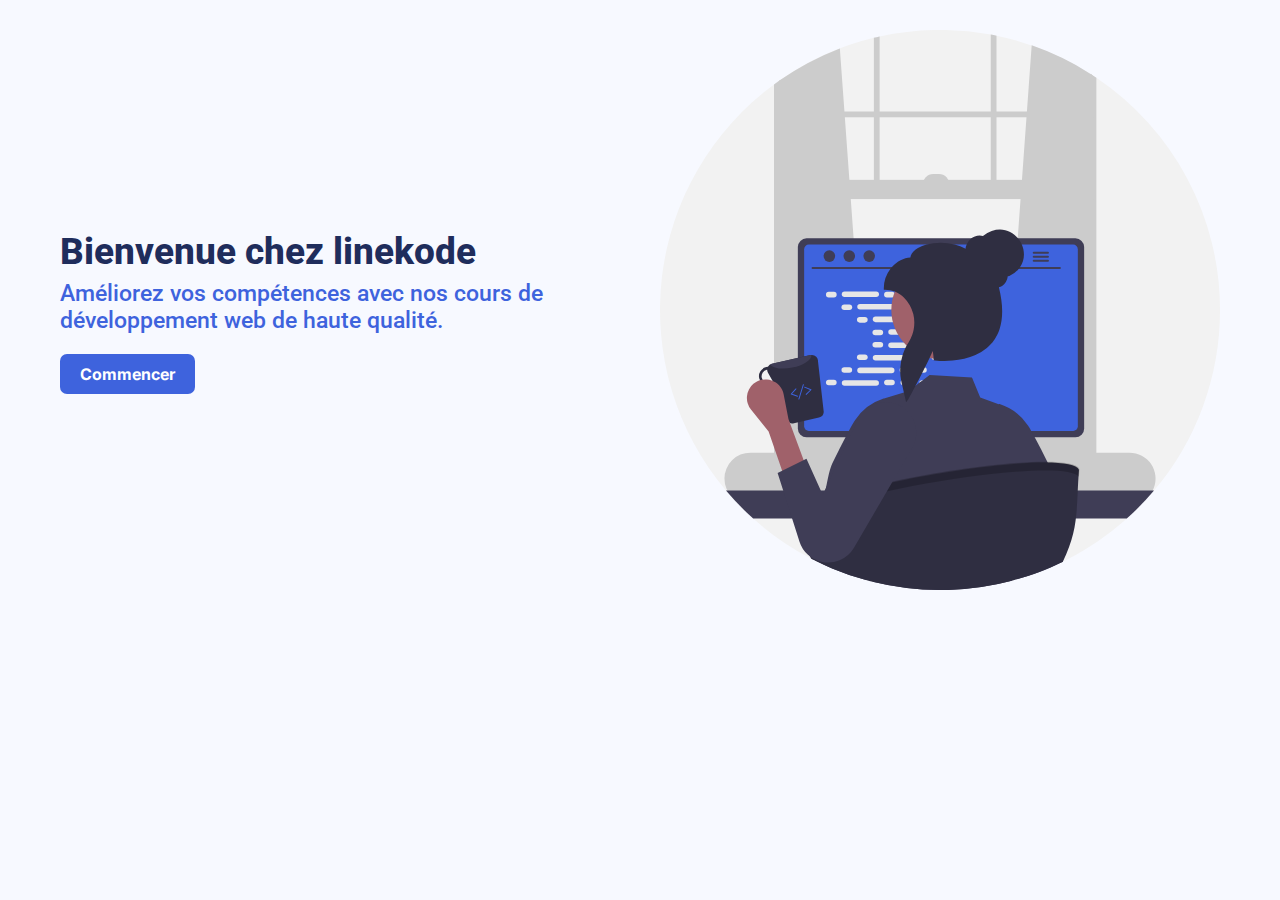
<file: index.html>
<!DOCTYPE html>
<html lang="fr">

<head>
  <meta charset="UTF-8">
  <meta name="viewport" content="width=device-width, initial-scale=1.0">
  <link rel="preconnect" href="https://fonts.googleapis.com">
  <link rel="preconnect" href="https://fonts.gstatic.com" crossorigin>
  <link
    href="https://fonts.googleapis.com/css2?family=Inter:wght@100..900&family=Roboto:ital,wght@0,100;0,300;0,400;0,500;0,700;0,900;1,100;1,300;1,400;1,500;1,700;1,900&display=swap"
    rel="stylesheet">
  <link rel="stylesheet" href="./css/style.css">
  <title>Website</title>
</head>

<body>
  <main>
    <section class="hero">
      <div class="hero-content">
        <div class="text-column">
          <h1>Bienvenue chez linekode</h1>
          <p>Améliorez vos compétences avec nos cours de développement web de haute qualité.</p>
          <a href="./pages/contact.html" class="btn">Commencer</a>
        </div>
        <div class="image-column">
          <img src="./images/illustration.svg" alt="Illustration">
        </div>
      </div>
    </section>
  </main>
</body>

</html>
</file>
<file: css/style.css>
* {
  padding: 0;
  margin: 0;
  box-sizing: border-box;
}

body {
  font-family: "Roboto", sans-serif;
  background-color: #F7F9FF;
}

.title {
  text-align: center;
}

.hero {
  background-color: #F7F9FF;
}

.hero-content {
  display: flex;
  align-items: center;
  max-width: 1200px;
  margin: 0 auto;
  margin-top: 30px;
}

.text-column {
  flex: 1;
  padding: 0 20px;
}

.text-column h1 {
  color: #1F2D5C;
  font-size: 2.3rem;
  font-weight: 800;
  margin-bottom: 7px;
}

.text-column p {
  font-size: 23px;
  color: #3E63DD;
  font-weight: 500;
}

.image-column {
  flex: 1;
  padding: 0 20px;
}

.image-column img {
  max-width: 100%;
  height: auto;
}

.btn {
  display: inline-block;
  font-family: "Inter", sans-serif;
  font-weight: 700;
  background-color: #3E63DD;
  color: #fff;
  padding: 10px 20px;
  text-decoration: none;
  border-radius: 7px;
  margin-top: 20px;
}

/* Pour les écrans plus petits que 768px */
@media screen and (max-width: 768px) {
  .hero {
    padding: 30px 0;
  }

  .hero-content {
    flex-direction: column-reverse;
    gap: 10px;
  }

  .text-column,
  .image-column {
    flex: none;
    width: 100%;
    padding: 0 10px;
  }
}

/* Pour les écrans plus petits que 576px */
@media screen and (max-width: 576px) {
  .text-column h1 {
    font-size: 1.8rem;
  }

  .text-column p {
    font-size: 18px;
  }
}
</file>
